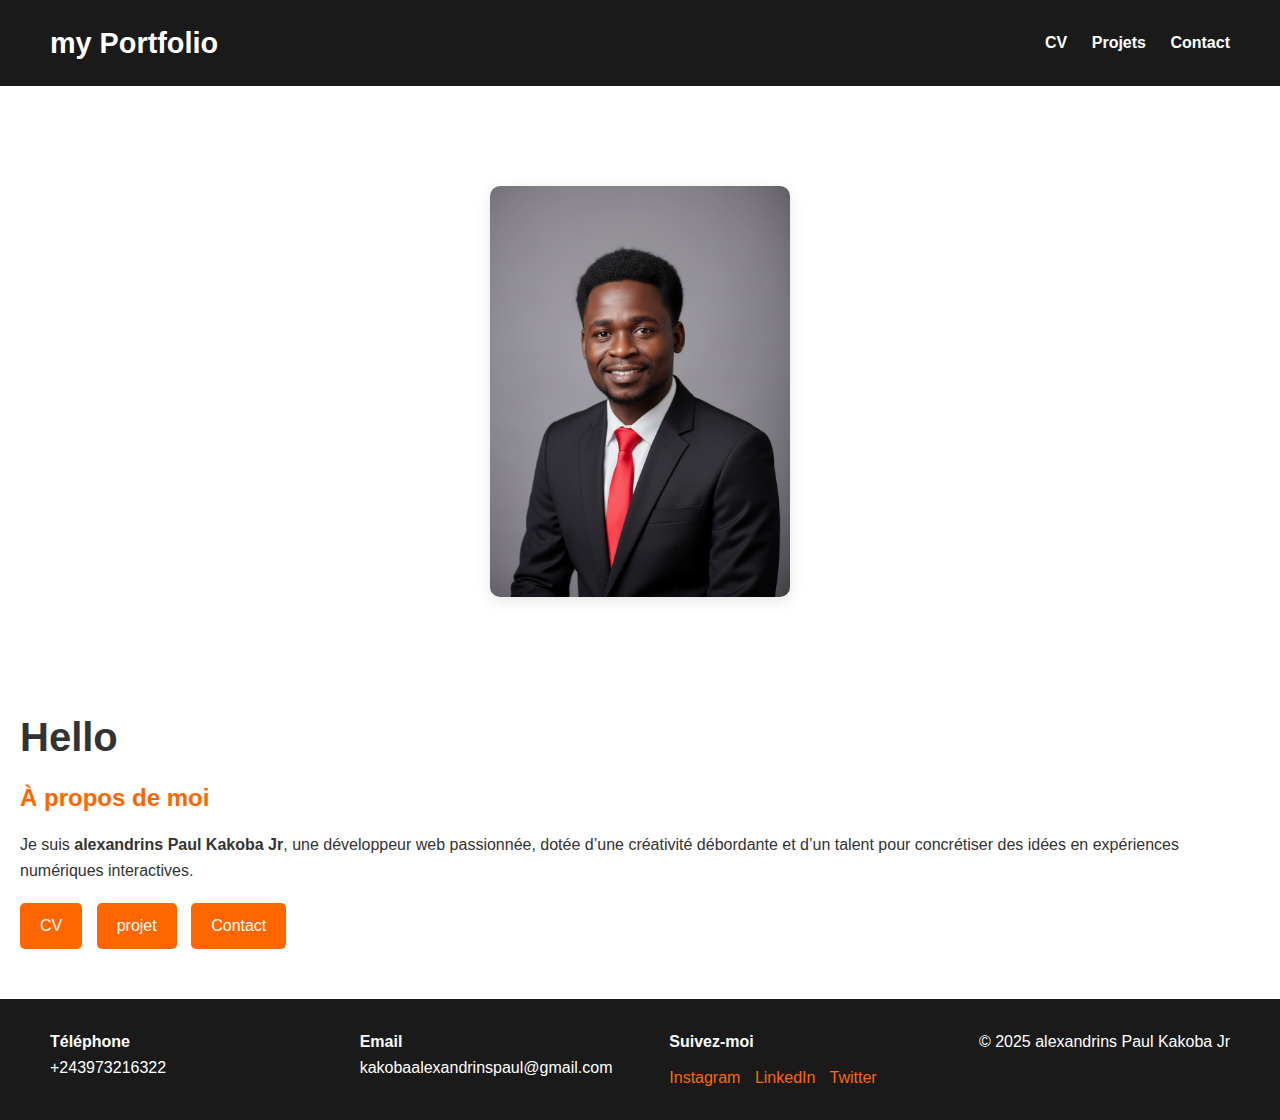
<file: index.html>
<!DOCTYPE html>
<html lang="fr">
<head>
    <meta charset="UTF-8">
    <meta name="viewport" content="width=device-width, initial-scale=1.0">
    <title>Portfolio </title>
    <link rel="stylesheet" href="styles.css">
</head>
<body>

    <!-- HEADER -->
    <header>
        <h2>my Portfolio</h2>

        <nav>
            <a href="#">CV</a>
            <a href="#">Projets</a>
            <a href="#">Contact</a>
        </nav>
    </header>

    <!-- SECTION PRINCIPALE -->
    <section>
        
        <!-- PHOTO -->
        <section class="photo-section">
            <div class="photo">
                <img src="K.png" alt="Portrait">
            </div>
        </section>        

        <!-- TEXTE -->
        <div>
            <h1>Hello</h1>

            <h3>À propos de moi</h3>
            <p>
                Je suis <strong>alexandrins Paul Kakoba Jr</strong>, une développeur web passionnée,
                dotée d’une créativité débordante et d’un talent pour concrétiser des idées en
                expériences numériques interactives.
            </p>

            <!-- BOUTONS -->
            <div>
                <a href="cv.html">CV</a>
                <a href="projet.html">projet</a>
                <a href="c">Contact</a>
            </div>
        </div>

    </section>

    <!-- FOOTER -->
    <footer>

        <div>
            <p><strong>Téléphone</strong><br>+243973216322</p>
        </div>

        <div>
            <p><strong>Email</strong><br>kakobaalexandrinspaul@gmail.com</p>
        </div>

        <div>
            <p><strong>Suivez-moi</strong></p>
            <a href="#">Instagram</a>
            <a href="#">LinkedIn</a>
            <a href="#">Twitter</a>
        </div>
        <di>
            <p>© 2025 alexandrins Paul Kakoba Jr</p>
        </div>

    </footer>

</body>
</html>
</file>
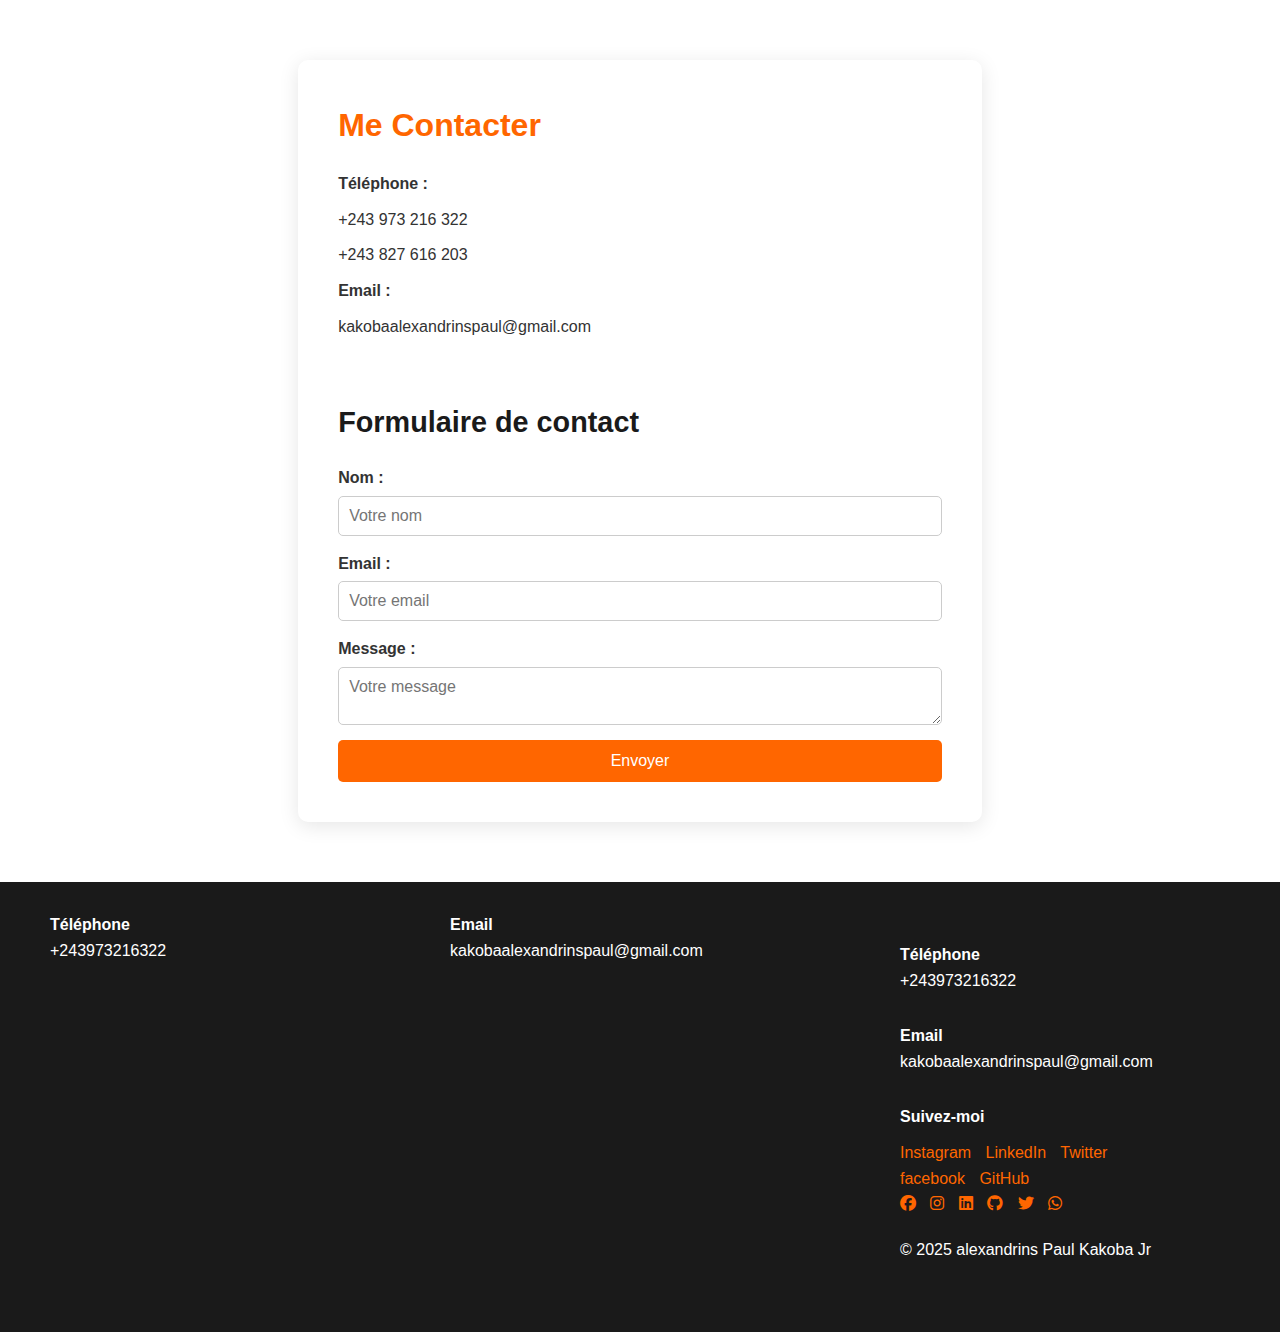
<file: contact.html>
<!DOCTYPE html>
<html lang="fr">
<head>
    <meta charset="UTF-8">
    <meta name="viewport" content="width=device-width, initial-scale=1.0">
    <title>Contact - Portfolio alexandrins Paul Kakoba jr</title>
    <link rel="stylesheet" href="styles.css">
    <link rel="stylesheet" href="https://cdnjs.cloudflare.com/ajax/libs/font-awesome/6.5.0/css/all.min.css">

</head>
<body>

    <!-- Section Contact -->
    <section class="contacts">
        <div class="container">

            <!-- Informations de contact -->
            <div class="contact-info"> 
                <h1>Me Contacter</h1>

                <p><strong>Téléphone :</strong></p>
                <p>+243 973 216 322</p>
                <p>+243 827 616 203</p>

                <p><strong>Email :</strong></p> 
                <p>kakobaalexandrinspaul@gmail.com</p>
            </div>

            <!-- Formulaire de contact -->
            <div class="contact-form"> 
                <h2>Formulaire de contact</h2>

                <form action="https://formspree.io/f/tonID" method="POST">
                    <label for="name">Nom :</label>
                    <input type="text" id="name" name="name" placeholder="Votre nom" required>

                    <label for="email">Email :</label>
                    <input type="email" id="email" name="email" placeholder="Votre email" required>

                    <label for="message">Message :</label>
                    <textarea id="message" name="message" placeholder="Votre message" required></textarea>

                    <button type="submit">Envoyer</button>
                </form>
            </div>

        </div>
    </section>
    <footer>

        <div>
            <p><strong>Téléphone</strong><br>+243973216322</p>
        </div>

        <div>
            <p><strong>Email</strong><br>kakobaalexandrinspaul@gmail.com</p>
        </div>

        <div>
            <footer>

        <div>
            <p><strong>Téléphone</strong><br>+243973216322</p>
        </div>

        <div>
            <p><strong>Email</strong><br>kakobaalexandrinspaul@gmail.com</p>
        </div>

        <div>
            <p><strong>Suivez-moi</strong></p>
            <a href="#">Instagram</a>
            <a href="#">LinkedIn</a>
            <a href="#">Twitter</a>
            <a href="#">facebook</a>
            <a href="#">GitHub</a>
            <div class="social-links">
                <a href="https://www.facebook.com/tonprofil" target="_blank"><i class="fab fa-facebook"></i></a>
                <a href="https://www.instagram.com/tonprofil" target="_blank"><i class="fab fa-instagram"></i></a>
                <a href="https://www.linkedin.com/in/tonprofil" target="_blank"><i class="fab fa-linkedin"></i></a>
                <a href="https://github.com/tonprofil" target="_blank"><i class="fab fa-github"></i></a>
                <a href="https://twitter.com/tonprofil" target="_blank"><i class="fab fa-twitter"></i></a>
                <a href="https://wa.me/243XXXXXXXXX" target="_blank"><i class="fab fa-whatsapp"></i></a>
</div>
            </div>  
        <di>
            <p>© 2025 alexandrins Paul Kakoba Jr</p>
        </div>
    </footer>
</body>
</html>
</file>
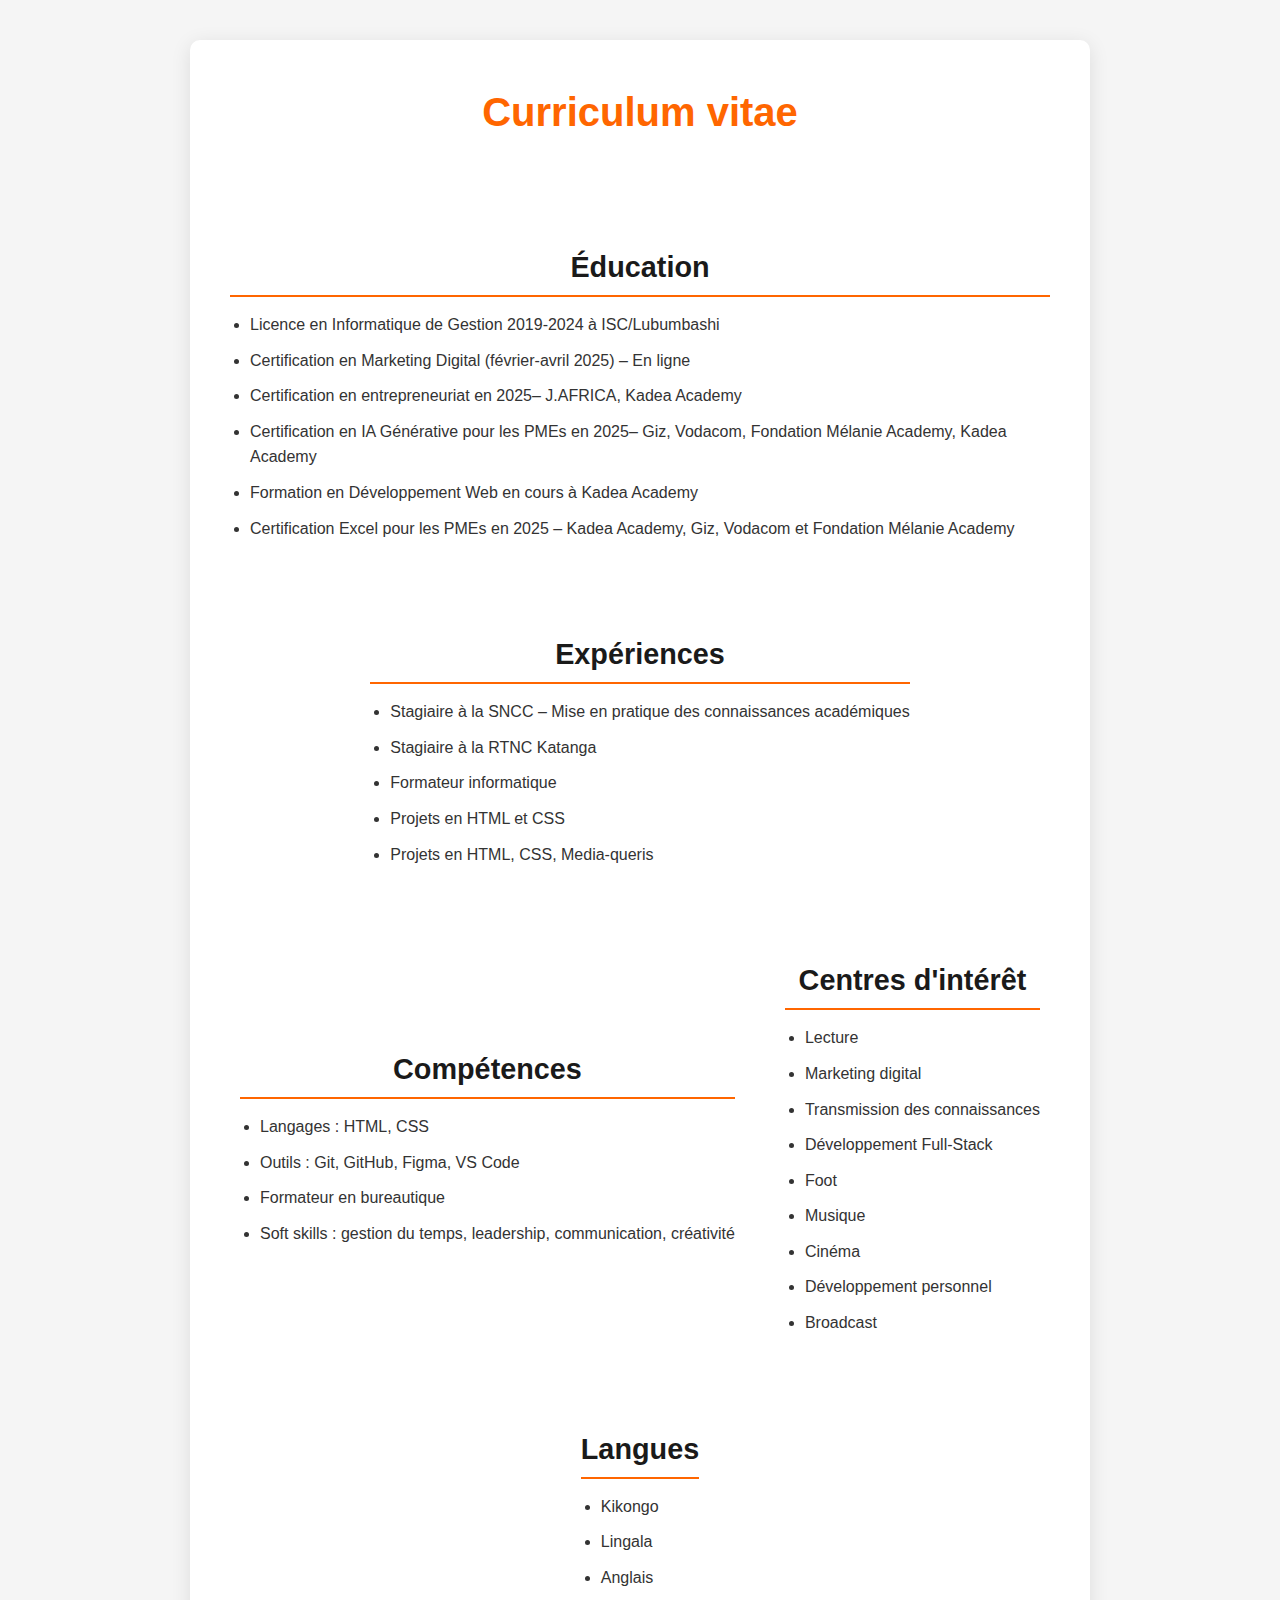
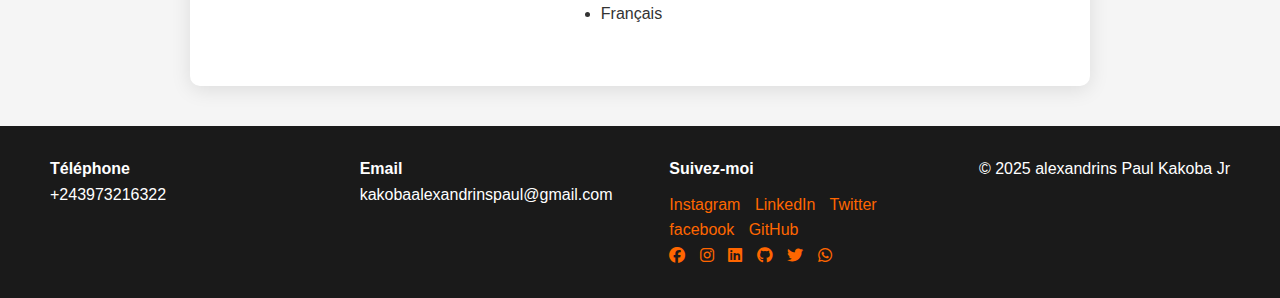
<file: cv.html>
<!DOCTYPE html>
<html lang="fr">
<head>
    <meta charset="UTF-8">
    <meta name="viewport" content="width=device-width, initial-scale=1.0">
    <title>Portfolio</title>
    <link rel="stylesheet" href="styles.css">
    <link rel="stylesheet" href="https://cdnjs.cloudflare.com/ajax/libs/font-awesome/6.5.0/css/all.min.css">
</head>
<body>

    <main>
        <section class="cv">
            <h1>Curriculum vitae</h1>

            <div class="education">
                <h2>Éducation</h2>
                <ul>
                    <li>Licence en Informatique de Gestion 2019-2024 à ISC/Lubumbashi</li>
                    <li>Certification en Marketing Digital (février-avril 2025) – En ligne</li>
                    <li>Certification en entrepreneuriat  en 2025– J.AFRICA, Kadea Academy</li>
                    <li>Certification en IA Générative pour les PMEs en 2025– Giz, Vodacom, Fondation Mélanie Academy, Kadea Academy</li>
                    <li>Formation en Développement Web en cours à Kadea Academy</li>
                    <li>Certification Excel pour les PMEs en 2025 – Kadea Academy, Giz, Vodacom et Fondation Mélanie Academy</li>
                </ul>
            </div>

            <div class="experiences">
                <h2>Expériences</h2>
                <ul>
                    <li>Stagiaire à la SNCC – Mise en pratique des connaissances académiques</li>
                    <li>Stagiaire à la RTNC Katanga</li>
                    <li>Formateur informatique</li>
                    <li>Projets en HTML et CSS</li>
                    <li>Projets en HTML, CSS, Media-queris</li>
                </ul>
            </div>

            <div class="competences">
                <h2>Compétences</h2>
                <ul>
                    <li>Langages : HTML, CSS</li>
                    <li>Outils : Git, GitHub, Figma, VS Code</li>
                    <li>Formateur en bureautique</li>
                    <li>Soft skills : gestion du temps, leadership, communication, créativité</li>
                </ul>
            </div>

            <div class="centres">
                <h2>Centres d'intérêt</h2>
                <ul>
                    <li>Lecture</li>
                    <li>Marketing digital</li>
                    <li>Transmission des connaissances</li>
                    <li>Développement Full-Stack</li>
                    <li>Foot</li>
                    <li>Musique</li>
                    <li>Cinéma</li>
                    <li>Développement personnel</li>
                    <li>Broadcast</li>
                </ul>
            </div>

            <div class="langues">
                <h2>Langues</h2>
                <ul>
                    <li>Kikongo</li>
                    <li>Lingala</li>
                    <li>Anglais</li>
                    <li>Français</li>
                </ul>
            </div>

        </section>
        
    </main>
    <div>
      <!-- FOOTER -->
<footer>  
    <div>
        <p><strong>Téléphone</strong><br>+243973216322</p>
    </div>

    <div>
        <p><strong>Email</strong><br>kakobaalexandrinspaul@gmail.com</p>
    </div>

    <div>
        <p><strong>Suivez-moi</strong></p>
        <a href="#">Instagram</a>
        <a href="#">LinkedIn</a>
        <a href="#">Twitter</a>
        <a href="#">facebook</a>
        <a href="#">GitHub</a>
        <div class="social-links">
            <a href="https://www.facebook.com/tonprofil" target="_blank"><i class="fab fa-facebook"></i></a>
            <a href="https://www.instagram.com/tonprofil" target="_blank"><i class="fab fa-instagram"></i></a>
            <a href="https://www.linkedin.com/in/tonprofil" target="_blank"><i class="fab fa-linkedin"></i></a>
            <a href="https://github.com/tonprofil" target="_blank"><i class="fab fa-github"></i></a>
            <a href="https://twitter.com/tonprofil" target="_blank"><i class="fab fa-twitter"></i></a>
            <a href="https://wa.me/243XXXXXXXXX" target="_blank"><i class="fab fa-whatsapp"></i></a>
</div>
        </div>
        
    <di>
        <p>© 2025 alexandrins Paul Kakoba Jr</p>
</div>
</footer>
</div>
</body>
</footer>
</html>
</file>
<file: styles.css>
/* RESET DE BASE */
* {
    margin: 0;
    padding: 0;
    box-sizing: border-box;
    font-family: 'Arial', sans-serif;
}

/* BODY */
body {
    background-color: #f5f5f5;
    color: #333;
    line-height: 1.6;
}

/* HEADER */
header {
    background-color: #1a1a1a;
    color: #fff;
    padding: 20px 50px;
    display: flex;
    justify-content: space-between;
    align-items: center;
    flex-wrap: wrap;
}

header h2 {
    font-size: 1.8rem;
}

header nav a {
    color: #fff;
    text-decoration: none;
    margin-left: 20px;
    font-weight: bold;
    transition: color 0.3s;
}

header nav a:hover {
    color: #ff6600;
}

/* SECTION PRINCIPALE */
section {
    display: flex;
    flex-wrap: wrap;
    justify-content: center;
    align-items: center;
    padding: 50px 20px;
    gap: 50px;
    background-color: #fff;
}

section div img {
    max-width: 300px;
    border-radius: 10px;
    box-shadow: 0 4px 15px rgba(0,0,0,0.1);
}

section div h1 {
    font-size: 2.5rem;
    margin-bottom: 10px;
}

section div h3 {
    font-size: 1.5rem;
    margin-bottom: 15px;
    color: #ff6600;
}

section div p {
    font-size: 1rem;
    margin-bottom: 20px;
}

/* BOUTONS */
section div div a {
    display: inline-block;
    text-decoration: none;
    color: #fff;
    background-color: #ff6600;
    padding: 10px 20px;
    border-radius: 5px;
    margin-right: 10px;
    transition: background-color 0.3s;
}

section div div a:hover {
    background-color: #e65c00;
}

/* FOOTER */
footer {
    background-color: #1a1a1a;
    color: #fff;
    padding: 30px 50px;
    display: flex;
    flex-wrap: wrap;
    justify-content: space-between;
    gap: 20px;
}

footer div {
    flex: 1 1 200px;
}

footer p {
    margin-bottom: 10px;
}

footer a {
    color: #ff6600;
    text-decoration: none;
    margin-right: 10px;
    transition: color 0.3s;
}

footer a:hover {
    color: #fff;
}

.social-text {
    margin-top: 10px;
}

/* RESPONSIVE */
@media (max-width: 900px) {
    section {
        flex-direction: column;
        text-align: center;
    }

    header {
        flex-direction: column;
        align-items: flex-start;
    }

    header nav {
        margin-top: 10px;
    }

    footer {
        flex-direction: column;
        text-align: center;
    }

    footer div {
        flex: 1 1 100%;
    }
    
}
/* RESET DE BASE */
* {
    margin: 0;
    padding: 0;
    box-sizing: border-box;
    font-family: 'Arial', sans-serif;
}

/* BODY */
body {
    background-color: #f4f4f4;
    color: #333;
    line-height: 1.6;
}

/* MAIN ET SECTION CV */


main {
    display: flex;
    justify-content: center;     /* Centre ton CV */
    padding: 40px 20px;
    background: #f5f5f5;
}

.cv {
    background-color: #fff;
    padding: 40px;
    border-radius: 10px;
    box-shadow: 0 4px 20px rgba(0,0,0,0.1);
    max-width: 900px;
    width: 100%;
    line-height: 1.6;
}
.cv h1 {
    font-size: 2.5rem;
    margin-bottom: 30px;
    color: #ff6600;
    text-align: left;
}
/* .experiences {
    text-align: left;
} */

/* TITRES DE SECTIONS */
.cv h2 {
    font-size: 1.8rem;
    margin-top: 20px;
    margin-bottom: 15px;
    color: #1a1a1a;
    border-bottom: 2px solid #ff6600;
    padding-bottom: 5px;
    text-align: center;
}
/* .competance {
    text-align: left;
} */


.li{
    margin-bottom: 8px;
    line-height: 1.6;
}


/* LISTES */
.cv ul {
    list-style-type: disc;
    margin-left: 20px;
    margin-bottom: 20px;
    justify-content: left;
}

.cv li {
    margin-bottom: 10px;
    font-size: 1rem;
        text-align: left;
    }

    

/* RESPONSIVE */
@media (max-width: 768px) {
    
    
    .cv {
        padding: 30px 20px;
    }

    .cv h1 {
        font-size: 2rem;
    }

    .cv h2 {
        font-size: 1.5rem;
    }

    .cv li {
        font-size: 0.95rem;
        text-align: left;
    }
}
/* ==========================
   RESET ET BASE
========================== */
* {
    margin: 0;
    padding: 0;
    box-sizing: border-box;
    font-family: 'Arial', sans-serif;
}

body {
    background-color: #f4f4f4;
    color: #333;
    line-height: 1.6;
}

/* ==========================
   SECTION CONTACT
========================== */
.contacts {
    padding: 60px 20px;
    display: flex;
    justify-content: center;
}

.contacts .container {
    display: flex;
    flex-wrap: wrap;
    max-width: 1000px;
    background-color: #fff;
    padding: 40px;
    border-radius: 10px;
    box-shadow: 0 4px 20px rgba(0,0,0,0.1);
    gap: 50px;
}

/* --------------------------
   CONTACT INFO
--------------------------- */
.contact-info {
    flex: 1 1 300px;
}

.contact-info h1 {
    font-size: 2rem;
    margin-bottom: 20px;
    color: #ff6600;
}

.contact-info p {
    margin-bottom: 10px;
    font-size: 1rem;
}

/* --------------------------
   FORMULAIRE DE CONTACT
--------------------------- */
.contact-form {
    flex: 1 1 300px;
}

.contact-form h2 {
    font-size: 1.8rem;
    margin-bottom: 20px;
    color: #1a1a1a;
}

.contact-form form {
    display: flex;
    flex-direction: column;
}

.contact-form label {
    margin-bottom: 5px;
    font-weight: bold;
}

.contact-form input,
.contact-form textarea {
    padding: 10px;
    margin-bottom: 15px;
    border: 1px solid #ccc;
    border-radius: 5px;
    font-size: 1rem;
    transition: border-color 0.3s;
}

.contact-form input:focus,
.contact-form textarea:focus {
    border-color: #ff6600;
    outline: none;
}

.contact-form button {
    background-color: #ff6600;
    color: #fff;
    padding: 12px;
    border: none;
    border-radius: 5px;
    font-size: 1rem;
    cursor: pointer;
    transition: background-color 0.3s;
}

.contact-form button:hover {
    background-color: #e65c00;
}

/* ==========================
   FOOTER
========================== */
footer {
    background-color: #1a1a1a;
    color: #fff;
    padding: 30px 50px;
    display: flex;
    flex-wrap: wrap;
    justify-content: space-between;
    gap: 20px;
}

.footer-social {
    flex: 1 1 300px;
}

.footer-social p {
    margin-bottom: 10px;
    font-weight: bold;
}

.footer-social .socials a {
    margin-right: 10px;
    display: inline-block;
}

.footer-social .socials img {
    width: 30px;
    height: 30px;
    transition: transform 0.3s;
}

.footer-social .socials img:hover {
    transform: scale(1.2);
}

.footer-copy {
    flex: 1 1 300px;
    display: flex;
    align-items: center;
    justify-content: flex-end;
}

/* ==========================
   RESPONSIVE
========================== */
@media (max-width: 900px) {
    .contacts .container {
        flex-direction: column;
        align-items: center;
    }

    .footer-copy {
        justify-content: center;
        margin-top: 20px;
    }
}
/* ==========================
   RESET ET BASE
========================== */
* {
    margin: 0;
    padding: 0;
    box-sizing: border-box;
    font-family: 'Arial', sans-serif;
}

body {
    background-color: #f4f4f4;
    color: #333;
    line-height: 1.6;
}

/* ==========================
   RESET ET BASE
========================== */
* {
    margin: 0;
    padding: 0;
    box-sizing: border-box;
    font-family: 'Arial', sans-serif;
}

body {
    background-color: #f4f4f4;
    color: #333;
    line-height: 1.6;
}

/* ==========================
   HEADER
========================== */
.header {
    display: flex;
    justify-content: space-between;
    align-items: center;
    padding: 20px 50px;
    background-color: #1a1a1a;
}

.header .logo a {
    text-decoration: none;
    color: #fff;
    font-size: 1.5rem;
    font-weight: bold;
}

.nav-bar {
    position: relative;
}

.nav-list {
    list-style: none;
    display: flex;
    gap: 20px;
}

.nav-list li a {
    text-decoration: none;
    color: #fff;
    font-weight: bold;
    transition: color 0.3s;
}

.nav-list li a:hover {
    color: #ff6600;
}

/* Hamburger menu pour mobile */
.hamburger {
    display: none;
    cursor: pointer;
}

.hamburger img {
    width: 30px;
}

/* ==========================
   SECTION PROJETS
========================== */
.projets {
    padding: 60px 20px;
    max-width: 1200px;
    margin: 0 auto;
}

.projets h1 {
    text-align: center;
    font-size: 2.5rem;
    color: #ff6600;
    margin-bottom: 40px;
}

/* CARTES PROJETS */
.projet-card {
    display: flex;
    background-color: #fff;
    margin-bottom: 40px;
    border-radius: 10px;
    overflow: hidden;
    box-shadow: 0 4px 20px rgba(0,0,0,0.1);
    transition: transform 0.3s;
}

.projet-card:hover {
    transform: translateY(-5px);
}

.projet-card img {
    width: 300px;
    object-fit: cover;
}

.projet-content {
    padding: 20px 30px;
    flex: 1;
}

.projet-content h2 {
    color: #1a1a1a;
    font-size: 1.8rem;
    margin-bottom: 15px;
}

.projet-content p {
    margin-bottom: 10px;
    font-size: 1rem;
    line-height: 1.5;
}

/* ==========================
   RESPONSIVE
========================== */
@media (max-width: 1024px) {
    .projet-card {
        flex-direction: column;
    }

    .projet-card img {
        width: 100%;
        height: auto;
    }
}

@media (max-width: 768px) {
    .header {
        flex-direction: column;
        align-items: flex-start;
    }

    .nav-list {
        flex-direction: column;
        display: none;
        width: 100%;
        margin-top: 10px;
    }

    #hamburger:checked + .hamburger + .nav-list {
        display: flex;
    }

    .hamburger {
        display: block;
    }
    .education {
        background-color: black;
}
}
</file>
